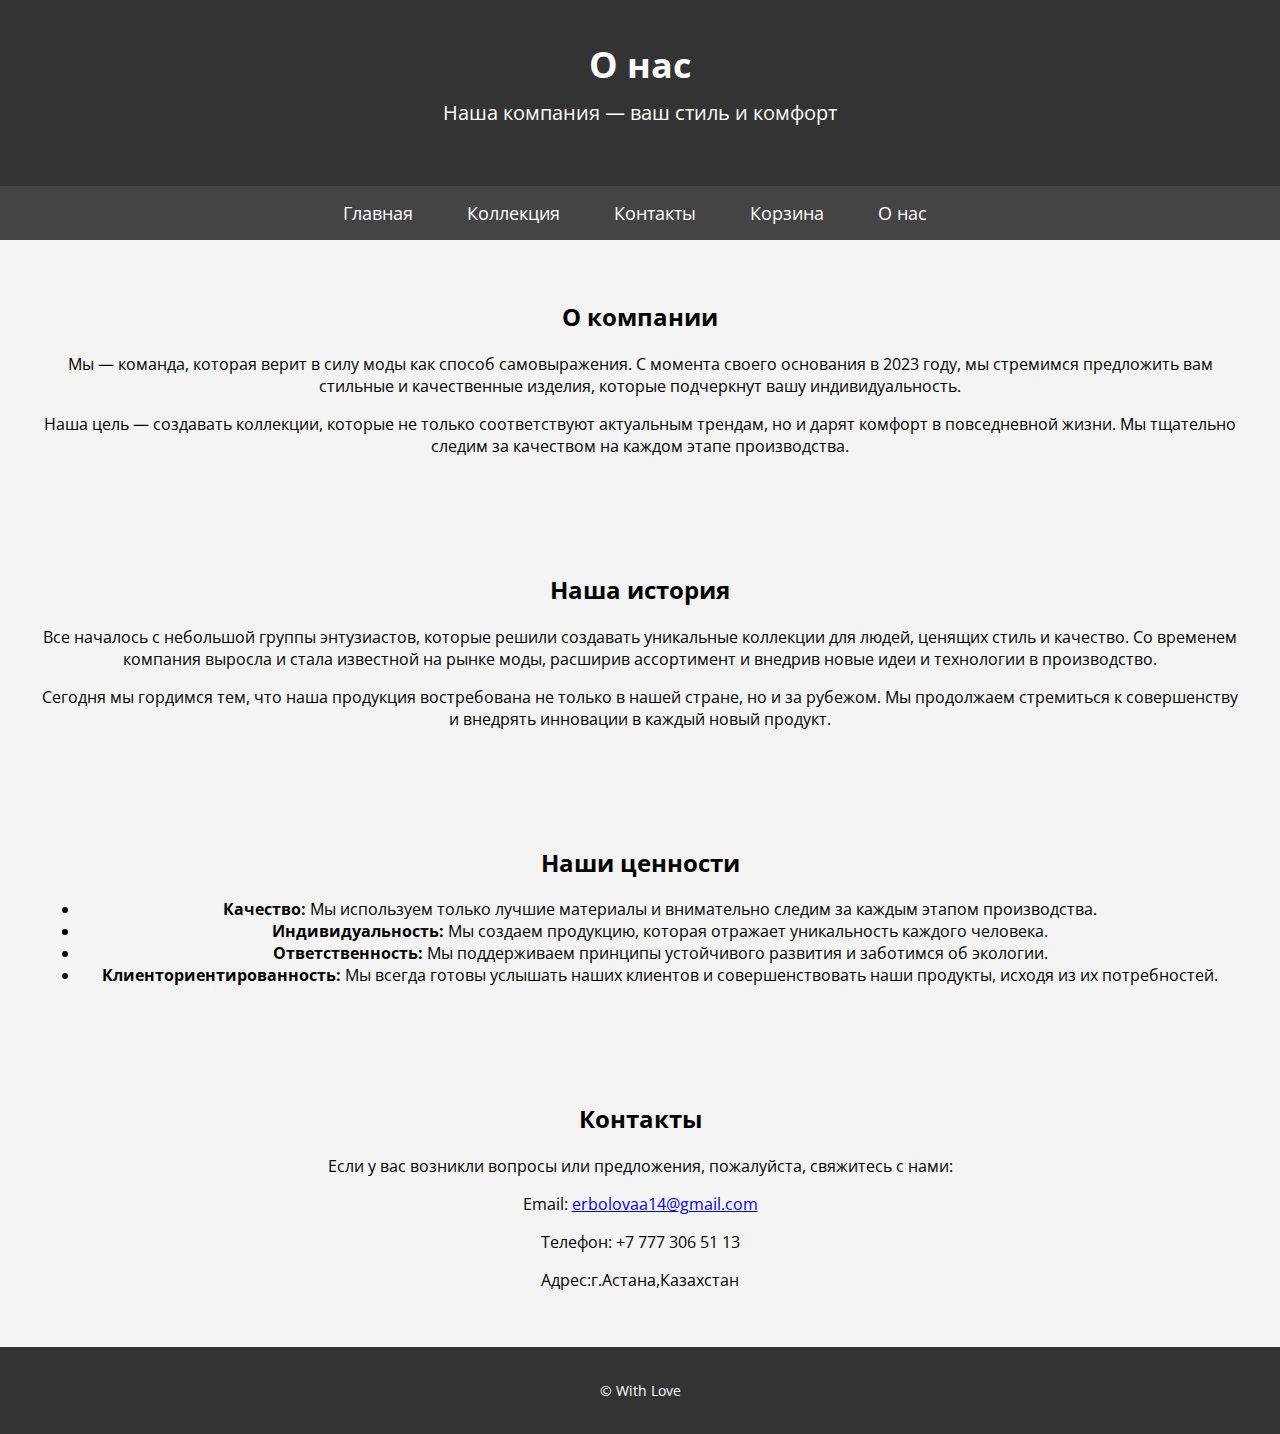
<file: about us.html>
<!DOCTYPE html>
<html lang="ru">
<head>
    <meta charset="UTF-8">
    <meta name="viewport" content="width=device-width, initial-scale=1.0">
    <meta http-equiv="X-UA-Compatible" content="ie=edge">
    <title>Главная - Коллекция этой весны</title>
    <link href="https://fonts.googleapis.com/css2?family=Open+Sans:wght@400;600&display=swap" rel="stylesheet">
    <style>
        body {
            font-family: 'Open Sans', sans-serif;
            margin: 0;
            padding: 0;
            background-color: #f4f4f4;
        }

        header {
            background-color: #333;
            color: white;
            text-align: center;
            padding: 40px;
        }

        header h1 {
            margin: 0;
            font-size: 36px;
        }

        header p {
            font-size: 20px;
            margin-top: 10px;
        }

        nav {
            background-color: #444;
            padding: 15px;
            text-align: center;
        }

        nav a {
            color: white;
            padding: 10px 20px;
            text-decoration: none;
            margin-right: 10px;
            font-size: 18px;
        }

        nav a:hover {
            background-color: #555;
        }

        section {
            text-align: center;
            padding: 40px;
        }

        .button {
            display: inline-block;
            padding: 15px 30px;
            background-color: #333;
            color: white;
            text-align: center;
            text-decoration: none;
            border-radius: 5px;
            font-size: 18px;
            cursor: pointer;
            margin: 10px;
        }

        .button:hover {
            background-color: #555;
        }

        footer {
            background-color: #333;
            color: white;
            text-align: center;
            padding: 20px;
            font-size: 14px;
        }

        @media (max-width: 768px) {
            header h1 {
                font-size: 28px;
            }

            header p {
                font-size: 18px;
            }

            nav a {
                font-size: 16px;
            }

            .button {
                padding: 12px 24px;
                font-size: 16px;
            }
        }
    </style>
</head>
<body>

    <header>
        <h1>О нас</h1>
        <p>Наша компания — ваш стиль и комфорт</p>
    </header>

    <nav>
        <a href="index.html">Главная</a>
        <a href="colletion.html">Коллекция</a>
        <a href="contact.html">Контакты</a>
        <a href="basket.html">Корзина</a>
        <a href="about us.html">О нас</a>
    </nav>

        <!-- Раздел "О нас" -->
        <section id="about-us">
            <h2>О компании</h2>
            <p>Мы — команда, которая верит в силу моды как способ самовыражения. С момента своего основания в 2023 году, мы стремимся предложить вам стильные и качественные изделия, которые подчеркнут вашу индивидуальность.</p>
            <p>Наша цель — создавать коллекции, которые не только соответствуют актуальным трендам, но и дарят комфорт в повседневной жизни. Мы тщательно следим за качеством на каждом этапе производства.</p>
        </section>

        <!-- Раздел "История" -->
        <section id="history">
            <h2>Наша история</h2>
            <p>Все началось с небольшой группы энтузиастов, которые решили создавать уникальные коллекции для людей, ценящих стиль и качество. Со временем компания выросла и стала известной на рынке моды, расширив ассортимент и внедрив новые идеи и технологии в производство.</p>
            <p>Сегодня мы гордимся тем, что наша продукция востребована не только в нашей стране, но и за рубежом. Мы продолжаем стремиться к совершенству и внедрять инновации в каждый новый продукт.</p>
        </section>

        <!-- Раздел "Ценности" -->
        <section id="values">
            <h2>Наши ценности</h2>
            <ul>
                <li><strong>Качество:</strong> Мы используем только лучшие материалы и внимательно следим за каждым этапом производства.</li>
                <li><strong>Индивидуальность:</strong> Мы создаем продукцию, которая отражает уникальность каждого человека.</li>
                <li><strong>Ответственность:</strong> Мы поддерживаем принципы устойчивого развития и заботимся об экологии.</li>
                <li><strong>Клиенториентированность:</strong> Мы всегда готовы услышать наших клиентов и совершенствовать наши продукты, исходя из их потребностей.</li>
            </ul>
        </section>

        <!-- Раздел "Контакты" -->
        <section id="contact">
            <h2>Контакты</h2>
            <p>Если у вас возникли вопросы или предложения, пожалуйста, свяжитесь с нами:</p>
            <p>Email: <a href="erbolovaa14@gmail.com">erbolovaa14@gmail.com</a></p>
            <p>Телефон: +7 777 306 51 13</p>
            <p>Адрес:г.Астана,Казахстан</p>
        </section>
    </div>

    <footer>
        <p>&copy; With Love</p>
    </footer>
    
    </body>
    </html>
</file>
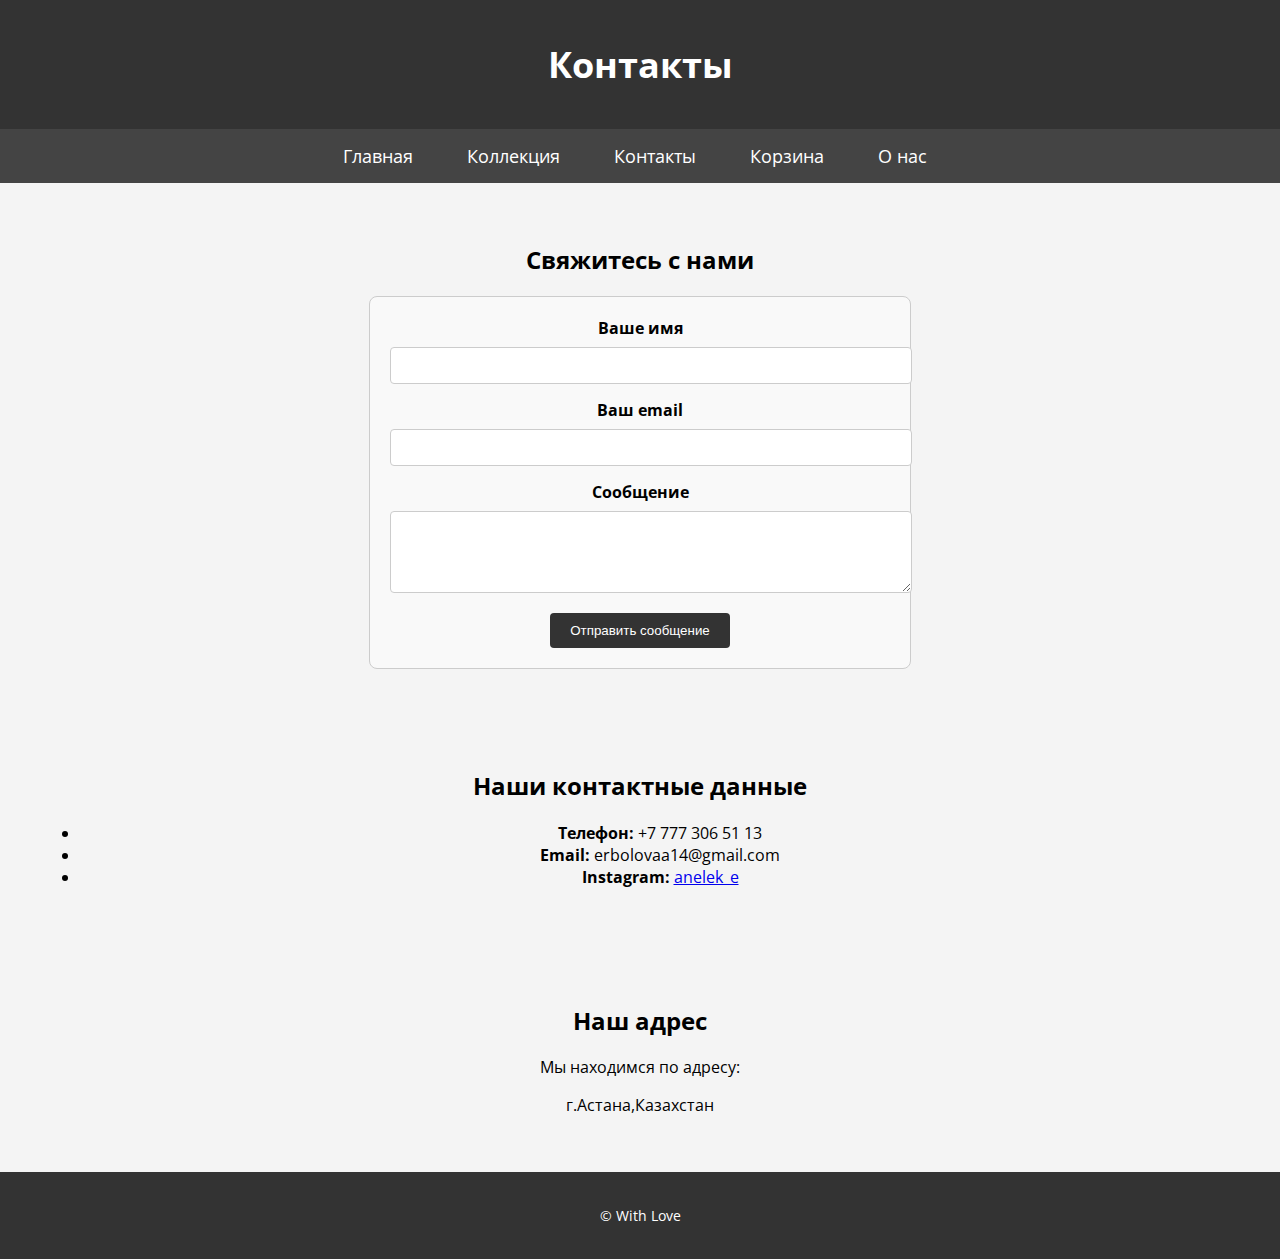
<file: contact.html>
<!DOCTYPE html>
<html lang="ru">
<head>
    <meta charset="UTF-8">
    <meta name="viewport" content="width=device-width, initial-scale=1.0">
    <meta http-equiv="X-UA-Compatible" content="ie=edge">
    <title>Главная - Коллекция этой весны</title>
    <link href="https://fonts.googleapis.com/css2?family=Open+Sans:wght@400;600&display=swap" rel="stylesheet">
    <style>
        body {
            font-family: 'Open Sans', sans-serif;
            margin: 0;
            padding: 0;
            background-color: #f4f4f4;
        }

        header {
            background-color: #333;
            color: white;
            text-align: center;
            padding: 40px;
        }

        header h1 {
            margin: 0;
            font-size: 36px;
        }

        header p {
            font-size: 20px;
            margin-top: 10px;
        }

        nav {
            background-color: #444;
            padding: 15px;
            text-align: center;
        }

        nav a {
            color: white;
            padding: 10px 20px;
            text-decoration: none;
            margin-right: 10px;
            font-size: 18px;
        }

        nav a:hover {
            background-color: #555;
        }

        section {
            text-align: center;
            padding: 40px;
        }

        .button {
            display: inline-block;
            padding: 15px 30px;
            background-color: #333;
            color: white;
            text-align: center;
            text-decoration: none;
            border-radius: 5px;
            font-size: 18px;
            cursor: pointer;
            margin: 10px;
        }

        .button:hover {
            background-color: #555;
        }

        footer {
            background-color: #333;
            color: white;
            text-align: center;
            padding: 20px;
            font-size: 14px;
        }

        @media (max-width: 768px) {
            header h1 {
                font-size: 28px;
            }

            header p {
                font-size: 18px;
            }

            nav a {
                font-size: 16px;
            }

            .button {
                padding: 12px 24px;
                font-size: 16px;
            }
        }
    </style>
</head>
<body>

    <header>
        <h1>Контакты</h1>
    </header>

    <nav>
        <a href="index.html">Главная</a>
        <a href="colletion.html">Коллекция</a>
        <a href="contact.html">Контакты</a>
        <a href="basket.html">Корзина</a>
        <a href="about us.html">О нас</a>
    </nav>

    <style>
        form {
            max-width: 500px;
            margin: 0 auto;
            padding: 20px;
            border: 1px solid #ccc;
            border-radius: 8px;
            background-color: #f9f9f9;
        }
    
        label {
            display: block;
            margin-bottom: 8px;
            font-weight: bold;
        }
    
        input, textarea {
            width: 100%;
            padding: 10px;
            margin-bottom: 15px;
            border: 1px solid #ccc;
            border-radius: 4px;
        }
    
        button {
            padding: 10px 20px;
            background-color: #333;
            color: white;
            border: none;
            border-radius: 4px;
            cursor: pointer;
        }
    
        button:hover {
            background-color: #333;
        }
    </style>
    
        <section>
        <h2>Свяжитесь с нами</h2>
        <form action="submit_form.php" method="post">
            <label for="name">Ваше имя</label>
            <input type="text" id="name" name="name" required><br>

            <label for="email">Ваш email</label>
            <input type="email" id="email" name="email" required><br>

            <label for="message">Сообщение</label>
            <textarea id="message" name="message" rows="4" required></textarea><br>

            <button type="submit">Отправить сообщение</button>
        </form>
    </section>

<section>
<h2>Наши контактные данные</h2>
<ul>
    <li><strong>Телефон:</strong> +7 777 306 51 13</li>
    <li><strong>Email:</strong> erbolovaa14@gmail.com</li>
    <li><strong>Instagram:</strong> <a href="https://instagram.com/anelek_e?igshid=MXdra2FzYXhtNTV4cA==" target="_blank">anelek_e</a></li>
</ul>
</section>

<section>
    <h2>Наш адрес</h2>
    <p>Мы находимся по адресу:</p>
    <p>г.Астана,Казахстан</p>
</section>

<footer>
    <p>&copy; With Love</p>
</footer>

</body>
</html>
</file>
